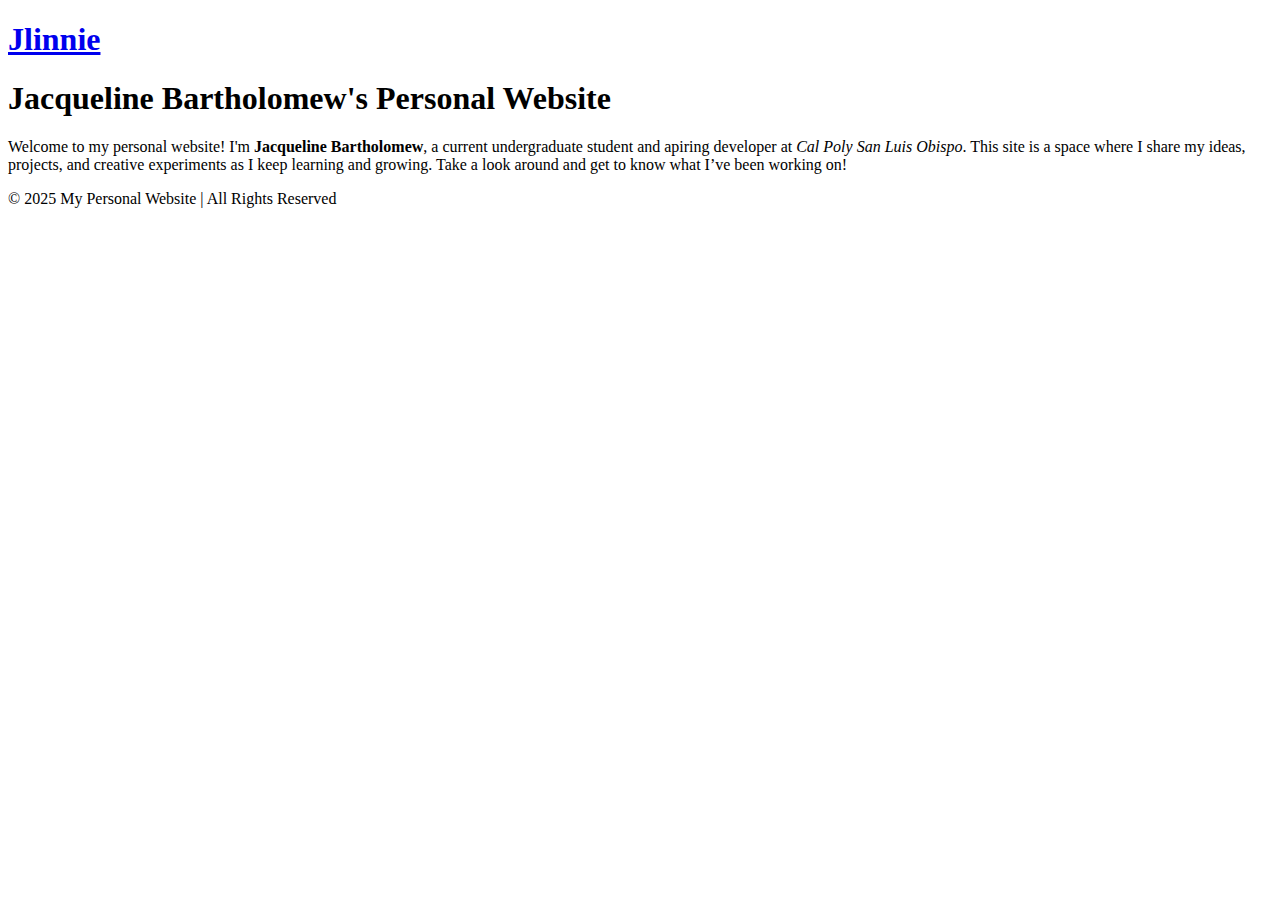
<file: index.html>
<!DOCTYPE html>
<html>
    <head>
        <title>
            Personal Website 
        </title>
    </head>
  <body>
    <header>
    </header>
    <nav class="navbar">
      <a href="index.html"><h1 class = "logo">Jlinnie</h1></a>


    </nav>
    <main>
      <h1 class="page-title">Jacqueline Bartholomew's Personal Website</h1>
       <div class="about">
        <div class="about-image"></div>
        <div class="about-text"> 

          <p>Welcome to my personal website! I'm <strong>Jacqueline Bartholomew</strong>, a current undergraduate student and apiring developer at 
          <em>Cal Poly San Luis Obispo</em>. This site is a space where I share my ideas, projects, and creative experiments as I keep learning and growing. Take a look around and get to know what I’ve been working on!</p>
        </div>
        </div>
    </main>
    <footer class="footer">
      © 2025 My Personal Website | All Rights Reserved
    </footer>

  </body>
</html>
</file>
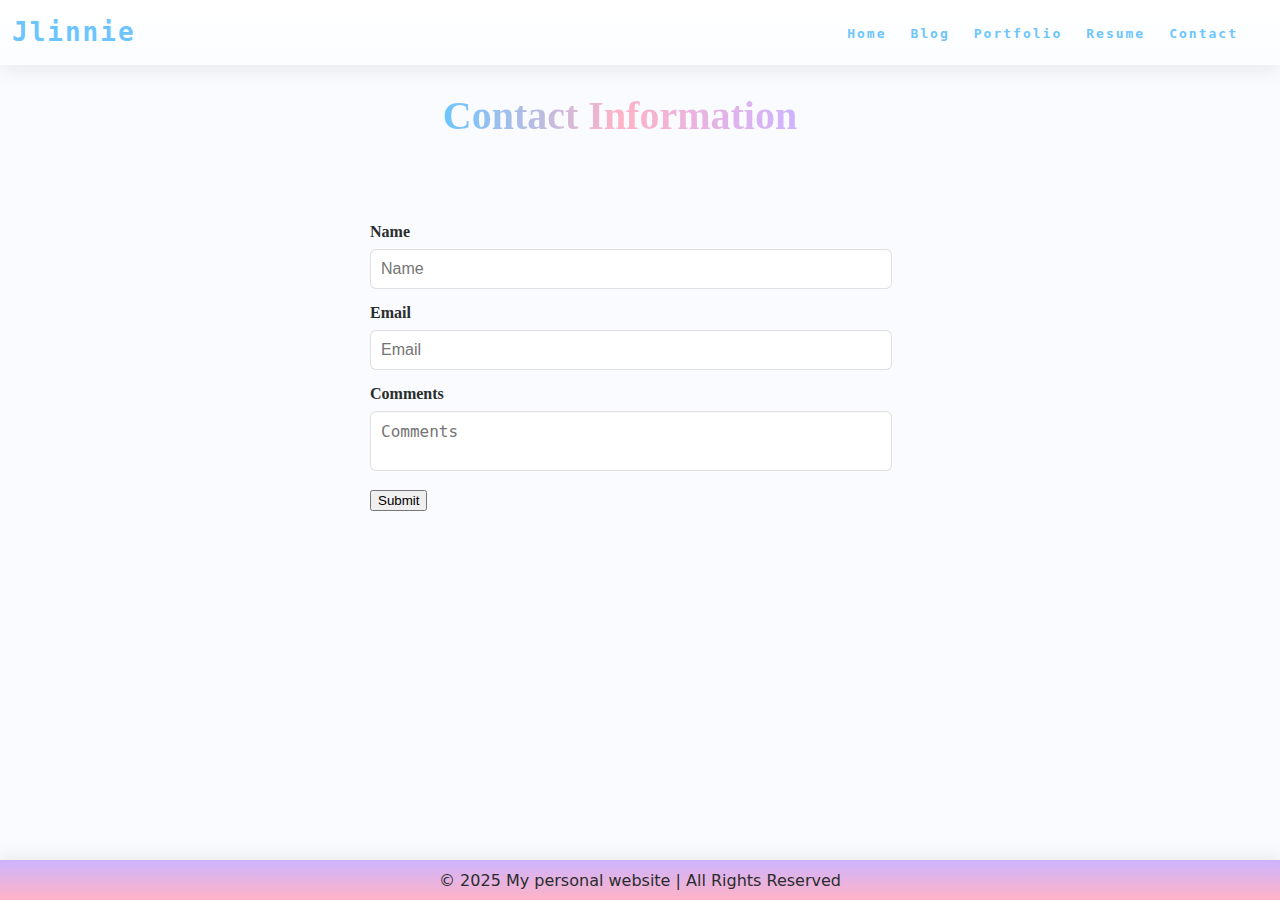
<file: contact.html>
<!DOCTYPE html>
<html>
    <head>
        <title>
            Contact Information 
        </title>
        <link rel="stylesheet" href="styles.css" />

    </head>
  <body>
    <nav class="navbar">
      <a href="index.html"><h1 class = "logo">Jlinnie</h1></a>
                <ul class="nav-list">
        <li><a href="index.html">Home</a></li>
        <li><a href="blog.html">Blog</a></li>
        <li><a href="portfolio.html">Portfolio</a></li>
        <li><a href="resume.html">Resume</a></li>
        <li><a href="contact.html">Contact</a></li>



    </nav>
    <main>
      <h1 class="page-title">Contact Information</h1>
      <form id="contact-form">
        <br><br>
        <label for="name">Name</label>
        <input type="text" id="name" name="name" placeholder="Name" required />
        <label for="email">Email</label>
        <input type="email" id="email" name="email" placeholder="Email" />
                <label for="comments">Comments</label>
        <textarea
          id="comments"
          name="comments"
          placeholder="Comments"
          required
        ></textarea>

         <input type="submit" value="Submit" />



      </form>


    </main>
    <footer class="footer">
© 2025 My personal website | All Rights Reserved
    </footer>
  </body>
</html>
</file>
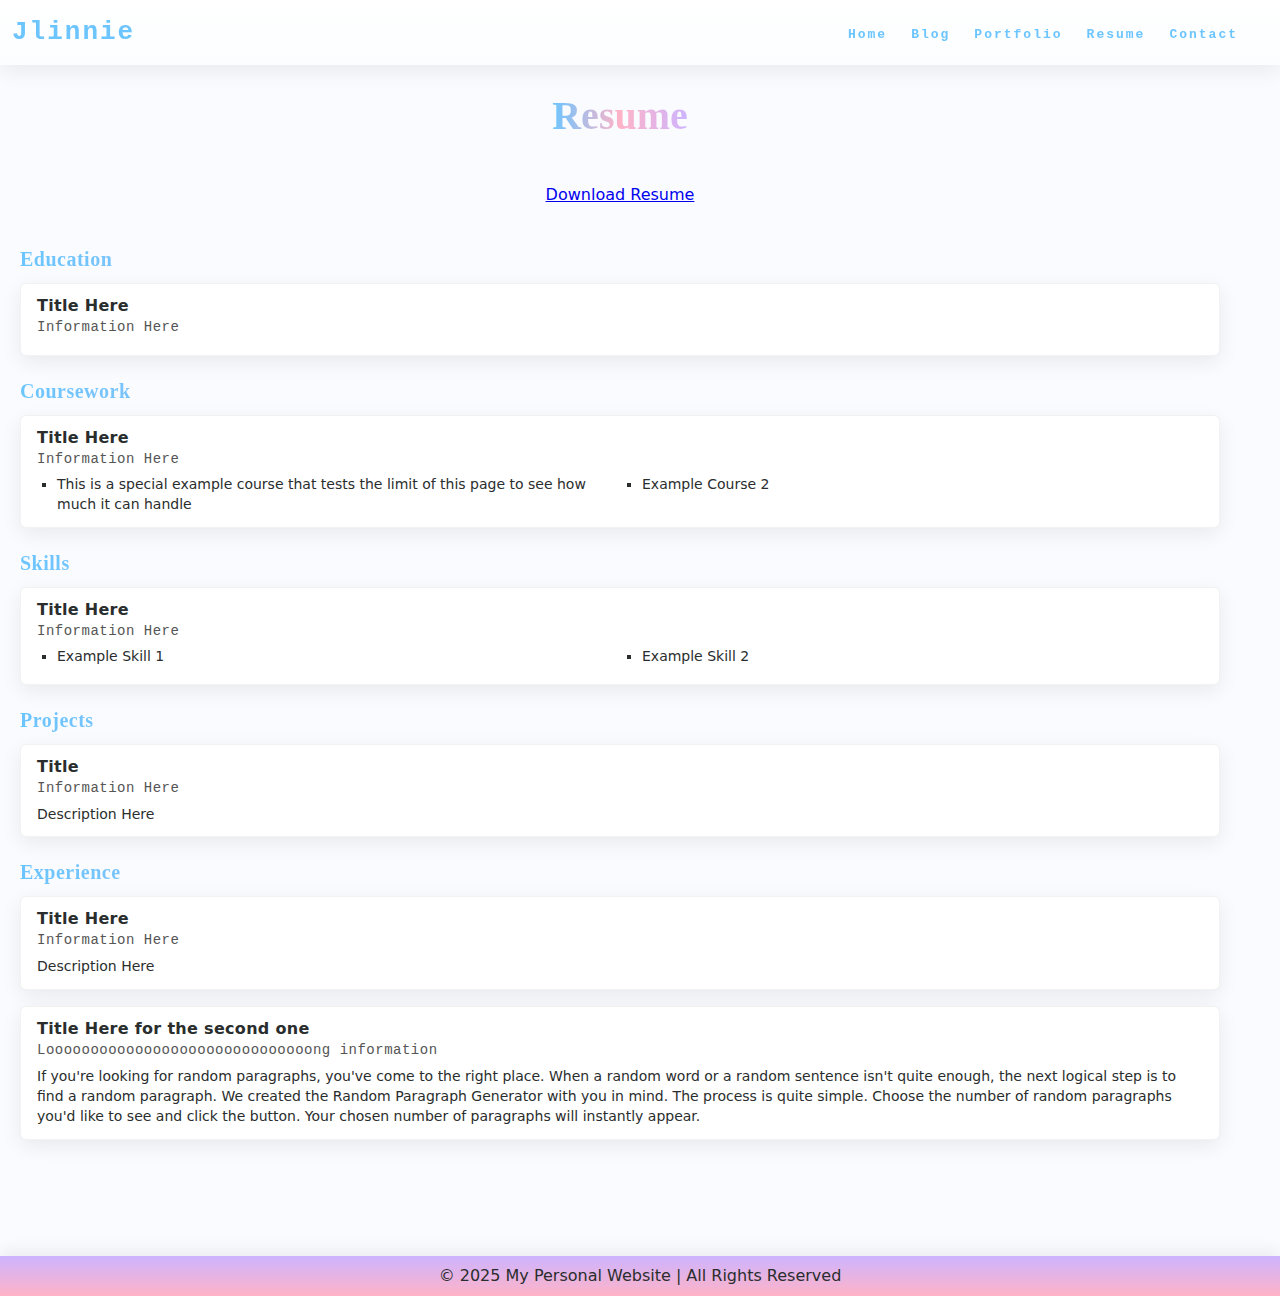
<file: resume.html>
<!DOCTYPE html>
<html>
    <head>
        <title>
            Resume 
        </title>
        <link rel="stylesheet" href="styles.css" />

    </head>
  <body>
    <nav class="navbar">
      <a href="index.html"><h1 class = "logo">Jlinnie</h1></a>
                <ul class="nav-list">
        <li><a href="index.html">Home</a></li>
        <li><a href="blog.html">Blog</a></li>
        <li><a href="portfolio.html">Portfolio</a></li>
        <li><a href="resume.html">Resume</a></li>
        <li><a href="contact.html">Contact</a></li>



    </nav>
    <main>
      <h1 class="page-title">Resume</h1>
      <a href="resume.pdf" download>Download Resume</a>
      <div class="section">
        <h2 class = "section-title"> Education </h2>
        <div class="entry">
          <h3 class="entry-title">Title Here</h3>
          <p class="entry-info">Information Here</p>
        </div>
        <h2 class = "section-title"> Coursework </h2>
        <div class="entry">
          <h3 class="entry-title">Title Here</h3>
          <p class="entry-info">Information Here</p>
          <ul class="course-list">
            <li>This is a special example course that tests the limit of this page to see how much it can handle</li>
            <li>Example Course 2</li>
          </ul>
        </div>
        <h2 class = "section-title"> Skills </h2>
        <div class="entry">
          <h3 class="entry-title">Title Here</h3>
          <p class="entry-info">Information Here</p>
          <ul class="skill-list">
            <li>Example Skill 1</li>
            <li>Example Skill 2</li>
          </ul>
        </div>
        <h2 class = "section-title"> Projects </h2>
        <div class="entry">
          <h3 class="entry-title">Title</h3>
          <p class="entry-info">Information Here</p>
          <p class="entry-description">Description Here</p>
        </div>
<h2 class="section-title">Experience</h2>

<div class="entry">
  <h3 class="entry-title">Title Here</h3>
  <p class="entry-info">Information Here</p>
  <p class="entry-description">Description Here</p>
</div>

<div class="entry">
  <h3 class="entry-title">Title Here for the second one</h3>
  <p class="entry-info">Loooooooooooooooooooooooooooooong information</p>
  <p class="entry-description">If you're looking for random paragraphs, you've come to the right place. When a random word or a random sentence isn't quite enough, the next logical step is to find a random paragraph. We created the Random Paragraph Generator with you in mind. The process is quite simple. Choose the number of random paragraphs you'd like to see and click the button. Your chosen number of paragraphs will instantly appear.

</p>
</div>
        </div>

        <section></section>
        <section></section>
        <section></section>
        <section></section>
        <section></section>

      </div>

        
    </main>
    <footer class="footer">
      © 2025 My Personal Website | All Rights Reserved
    </footer>
  </body>
</html>
</file>
<file: styles.css>
:root {
  --cg-black: #2a2d2d;                /* ink */
  --cg-blue: #6cc5ff;                 /* pastel sky */
  --cg-grey: #f9fbff;                 /* page background */
  --cg-white: #ffffff;                

  /*   palette accents */
  --cg-pink: #ffb3c7;                 /* bubblegum */
  --cg-lilac: #cdb4ff;                /* soft lilac */
  --cg-mint: #b8f2e6;                 /* mint */
  --cg-lemon: #fff4a8;                /* lemon */

  /* cool shadow stuff */
  --radius-sm: 6px;
  --radius-md: 12px;
  --shadow-soft: 0 6px 20px rgba(0, 0, 0, 0.07);
  --transition: 200ms ease;
}

html {
  height: 100%;
}

body {
  background: var(--cg-grey);
  position: relative;
  min-height: 100vh;
  padding: 0;
  margin: 0;
  font-family: ui-rounded, system-ui, -apple-system, "Segoe UI Rounded", "Segoe UI", Roboto, "Helvetica Neue", Arial, sans-serif;
}

/* navigation */

.navbar {
  position: -webkit-sticky;
  position: sticky;
  top: 0;
  width: 100%;
  height: 7%;
  z-index: 10;

  display: flex;
  justify-content: space-between;
  align-items: center;
  text-align: center;

  background-color: var(--cg-black);
  color: var(--cg-white);
  padding: 0px 0px;
  background-image: linear-gradient(180deg, var(--cg-white), #fbfdff);
  box-shadow: var(--shadow-soft);

  /* border: solid red; */
}

.nav-list {
  display: flex;
  flex-direction: row;
  position: relative;
  right: 30px;
  list-style: none;

  /* border: solid blue; */
}

.navbar a {
  color: var(--cg-blue);
  font-weight: bold;
  margin: 0 12px;
  text-decoration: none;
  letter-spacing: 2px;

  font-family: monospace;
  transition: color var(--transition), text-decoration-color var(--transition);
}

.navbar a:hover {
  color: var(--cg-lilac);
  text-decoration: underline;
  text-decoration-thickness: 2px;
  text-underline-offset: 3px;
}

.navbar a:active {
  color: var(--cg-pink);
}

.logo a {
  font-family: Georgia;
  letter-spacing: 1px;
}

.logo a:hover {
  text-decoration: None;
}

main {
  padding: 0 20px 40px 20px;
  display: flex;
  flex-direction: column;
  justify-content: center;
  align-items: center;
  max-width: 1200px;
  gap: 20px;
}

.page-title {
  display: flex;
  justify-content: center;
  font-size: 40px;
  font-family: Georgia;
  background-image: linear-gradient(90deg, var(--cg-blue), var(--cg-pink), var(--cg-lilac));
  -webkit-background-clip: text;
  background-clip: text;
  color: transparent;
}

/*  portfolio grid */

.project {
  display: flex;
  flex-direction: row;
  max-width: 100%;
  margin: 1em 0 2em 0;

  /* border: 2px solid blue; */
  gap: 18px;
  flex-wrap: wrap;
}

.item-link {
  width: 68%;

  /* border: 2px solid red; */
}

.project-image {
  object-fit: cover;
  width: 100%;
  height: 500px;
  flex-basis: 50px;
  flex-grow: 2;

  /* border:2px solid black; */
  border-radius: var(--radius-md);
  box-shadow: var(--shadow-soft);
}

.project-details {
  display: flex;
  background: linear-gradient(180deg, #ffffff, #fffefe);
  width: 30%;
  height: 500px;
  flex-shrink: 1;
  padding: 0 20px;
  border-radius: var(--radius-md);
  box-shadow: var(--shadow-soft);
  border: 1px solid rgba(0,0,0,0.05);
  margin: 0px;
  line-height: 1.5;
  overflow: auto;

  flex-direction: column;
  text-align: center;
  justify-content: center;

  /* Debug border */
  /* border: 2px solid green; */
}

.project-details a {
  color: var(--cg-black);
  text-decoration: none;
  font-weight: bold;
  letter-spacing: 1px;
  transition: color var(--transition), text-decoration-color var(--transition);
}

.project-details a:hover {
  color: var(--cg-pink);
  text-decoration: underline;
}

.project-details {
  font-weight: lighter;
}

.project-name {
  font-weight: bold;
  font-size: 20px;
  color: var(--cg-black);
}

/* CSS for home page */

.about {
  display: flex;
  align-items: center;
  justify-content: space-between;
  padding: 20px;
  background: linear-gradient(180deg, #ffffff, #fbfbff);
  border: 1px solid rgba(0,0,0,0.06);
  border-radius: var(--radius-md);
  box-shadow: var(--shadow-soft);
  /* box-shadow: 0 0 10px rgba(0, 0, 0, 0.1); */
}

.about-image img {
  max-width: 300px;
  border-radius: var(--radius-sm);
  /* box-shadow: 0 0 10px rgba(0, 0, 0, 0.2); */
}

.about-text {
  flex: 1;
  margin-left: 20px;
}

.about-text h2 {
  font-size: 24px;
  margin-bottom: 10px;
}

.about-text p {
  font-size: 16px;
  line-height: 1.5;
}

/* CSS for resume page */

.button {
  background-image: linear-gradient(180deg, var(--cg-blue), var(--cg-lilac));
  border: none;
  color: var(--cg-white);
  font-family: ui-rounded, system-ui, -apple-system, "Segoe UI Rounded", "Segoe UI", Roboto, "Helvetica Neue", Arial, sans-serif;
  padding: 8px 12px;
  text-align: center;
  border-radius: var(--radius-sm);
  box-shadow: var(--shadow-soft);
  transition: transform var(--transition), box-shadow var(--transition), opacity var(--transition);
}

.button:hover {
  opacity: 0.95;
  transform: translateY(-1px);
}

.resume h2 {
  font-family: Georgia;
  color: var(--cg-black);
}

/* resume layout container */
.resume {
  display: flex;
  flex-direction: column;
  align-items: stretch;
  width: 100%;
  max-width: 800px;
  background: linear-gradient(180deg, #ffffff, #fbfbff);
  border: 1px solid rgba(0,0,0,0.06);
  border-radius: var(--radius-md);
  box-shadow: var(--shadow-soft);
  padding: 24px 28px;
  line-height: 1.5;
}

/* each section title like Education / Skills / etc */
.section-title {
  font-family: Georgia;
  font-size: 20px;
  letter-spacing: 0.5px;
  color: var(--cg-black);
  background-image: linear-gradient(90deg, var(--cg-blue), var(--cg-pink));
  -webkit-background-clip: text;
  background-clip: text;
  color: transparent;
  margin-top: 24px;
  margin-bottom: 12px;
}

/* one entry block */
.entry {
  background: var(--cg-white);
  border: 1px solid rgba(0,0,0,0.05);
  border-radius: var(--radius-sm);
  box-shadow: var(--shadow-soft);
  padding: 12px 16px;
  margin-bottom: 16px;
}

/* job / project / school name */
.entry-title {
  font-weight: bold;
  font-size: 16px;
  color: var(--cg-black);
  margin: 0 0 4px 0;
  font-family: ui-rounded, system-ui, -apple-system, "Segoe UI Rounded", "Segoe UI", Roboto, "Helvetica Neue", Arial, sans-serif;
  letter-spacing: 0.3px;
}

/* dates, role, location line */
.entry-info {
  font-size: 14px;
  color: #555;
  margin: 0 0 8px 0;
  font-family: monospace;
  letter-spacing: 0.5px;
}

/* description paragraph */
.entry-description {
  font-size: 14px;
  color: var(--cg-black);
  margin: 0;
  line-height: 1.45;
}

/* lists for coursework / skills */
.course-list,
.skill-list {
  list-style-type: square;
  padding-left: 20px;
  margin: 8px 0 0 0;
  column-gap: 24px;
  column-count: 2;
  font-size: 14px;
  color: var(--cg-black);
  line-height: 1.4;
}

.course-list li,
.skill-list li {
  margin-bottom: 6px;
}

/* position resume nicely on page */
main.resume-page-wrapper {
  width: 100%;
  display: flex;
  justify-content: center;
  align-items: flex-start;
  padding-top: 20px;
  padding-bottom: 80px;
}

/* CSS for contact form */

label {
  display: block;
  margin-bottom: 8px;
  font-family: Georgia;
  font-weight: bold;
  color: var(--cg-black);
}

input[type="text"],
input[type="email"],
textarea {
  width: 100%;
  padding: 10px;
  margin-bottom: 15px;
  border: 1px solid rgba(0,0,0,0.12);
  border-radius: var(--radius-sm);
  box-shadow: 0 1px 0 rgba(0,0,0,0.02) inset;
  font-size: 16px;
  resize: none;
  transition: border-color var(--transition), box-shadow var(--transition);
}

/* focus states */
input[type="text"]:focus,
input[type="email"]:focus,
textarea:focus {
  outline: none;
  border-color: var(--cg-blue);
  box-shadow: 0 0 0 4px color-mix(in oklab, var(--cg-blue) 30%, transparent);
}

/* Add some spacing to the form */
form {
  width: 500px;
  max-width: 92vw;
  margin: 0 auto;
}

/* CSS for footer */

.footer {
  display: flex;
  justify-content: center;
  align-items: center;
  background-image: linear-gradient(180deg, var(--cg-lilac), var(--cg-pink));
  color: #2a2d2d;
  position: absolute;
  bottom: 0;
  width: 100%;
  height: 2.5rem;
  box-shadow: 0 -6px 16px rgba(0,0,0,0.06);
}
</file>
